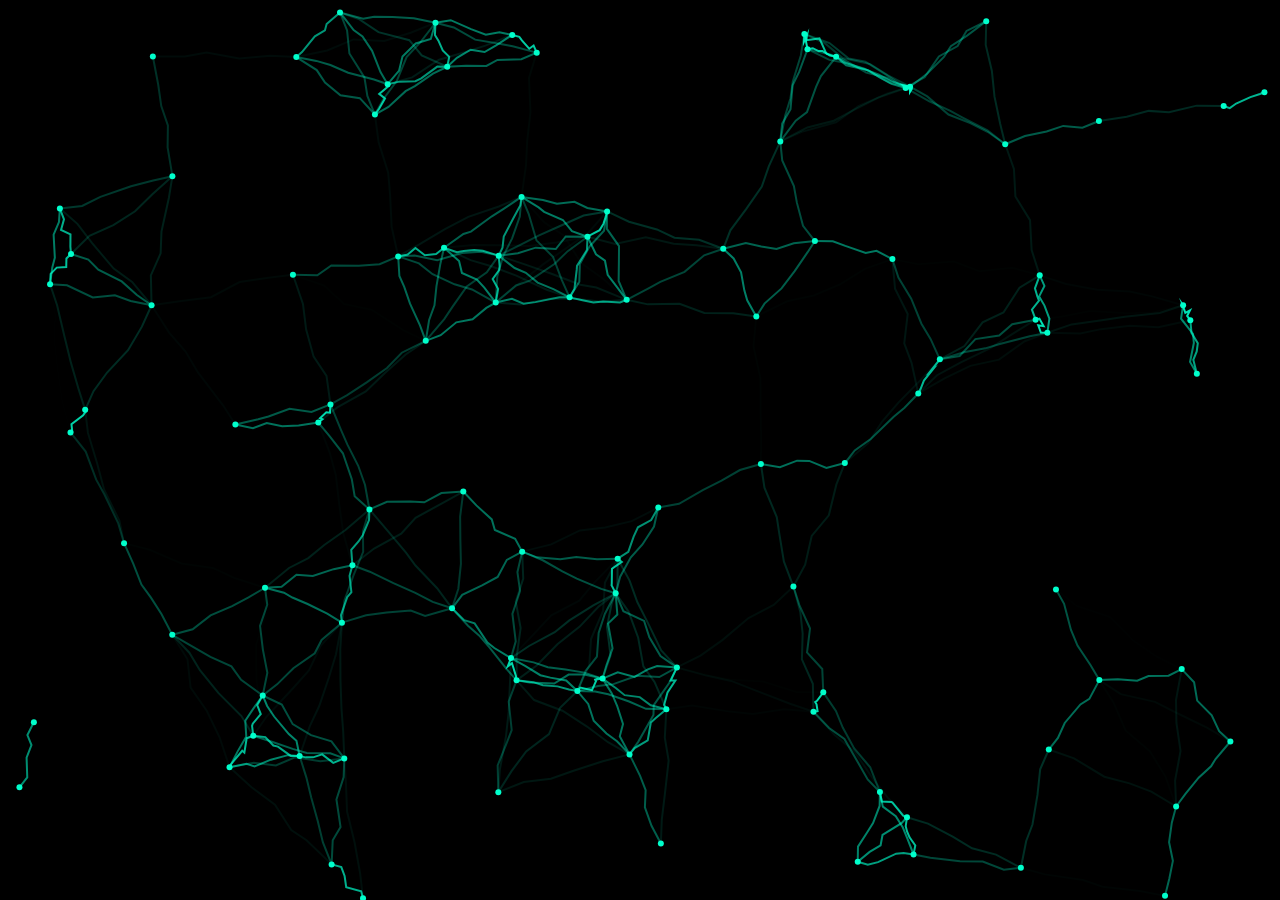
<file: lightning effect/index.html>
<!DOCTYPE html>
<html lang="en">
<head>
    <meta charset="UTF-8">
    <meta name="viewport" content="width=device-width, initial-scale=1.0">
    <title>Floating Dots with Electrical Sparks</title>
    <style>
        body, html {
            margin: 0;
            padding: 0;
            width: 100%;
            height: 100%;
            background: black;
            overflow: hidden;
        }
        canvas {
            display: block;
        }
    </style>
</head>
<body>
    <canvas id="particleCanvas"></canvas>
    <script>
        const canvas = document.getElementById("particleCanvas");
        const ctx = canvas.getContext("2d");
        
        canvas.width = window.innerWidth;
        canvas.height = window.innerHeight;
        
        let particles = [];
        const numParticles = 100;
        const maxDistance = 150;
        let mouse = { x: null, y: null, radius: 100 };
        
        class Particle {
            constructor() {
                this.x = Math.random() * canvas.width;
                this.y = Math.random() * canvas.height;
                this.vx = (Math.random() - 0.5) * 2;
                this.vy = (Math.random() - 0.5) * 2;
                this.size = 3;
            }
            
            move() {
                let dx = this.x - mouse.x;
                let dy = this.y - mouse.y;
                let distance = Math.sqrt(dx * dx + dy * dy);
                
                if (distance < mouse.radius) {
                    let angle = Math.atan2(dy, dx);
                    let force = (mouse.radius - distance) / mouse.radius;
                    let moveX = Math.cos(angle) * force * 5;
                    let moveY = Math.sin(angle) * force * 5;
                    this.vx += moveX;
                    this.vy += moveY;
                }
                
                this.x += this.vx;
                this.y += this.vy;
                
                this.vx *= 0.98; // Gradual velocity decay
                this.vy *= 0.98;
                
                if (this.x <= 0 || this.x >= canvas.width) this.vx *= -1;
                if (this.y <= 0 || this.y >= canvas.height) this.vy *= -1;
            }
            
            draw() {
                ctx.fillStyle = "#00ffcc";
                ctx.beginPath();
                ctx.arc(this.x, this.y, this.size, 0, Math.PI * 2);
                ctx.fill();
            }
        }
        
        function initParticles() {
            particles = [];
            for (let i = 0; i < numParticles; i++) {
                particles.push(new Particle());
            }
        }
        
        function drawConnections() {
            for (let i = 0; i < particles.length; i++) {
                for (let j = i + 1; j < particles.length; j++) {
                    let dx = particles[j].x - particles[i].x;
                    let dy = particles[j].y - particles[i].y;
                    let distance = Math.sqrt(dx * dx + dy * dy);
                    
                    if (distance < maxDistance) {
                        ctx.strokeStyle = `rgba(0, 255, 204, ${1 - distance / maxDistance})`;
                        ctx.lineWidth = 2;
                        ctx.beginPath();
                        ctx.moveTo(particles[i].x, particles[i].y);
                        
                        let steps = 5;
                        let prevX = particles[i].x;
                        let prevY = particles[i].y;
                        for (let k = 1; k < steps; k++) {
                            let t = k / steps;
                            let intermediateX = particles[i].x + dx * t + (Math.random() - 0.5) * 10;
                            let intermediateY = particles[i].y + dy * t + (Math.random() - 0.5) * 10;
                            ctx.lineTo(intermediateX, intermediateY);
                            prevX = intermediateX;
                            prevY = intermediateY;
                        }
                        
                        ctx.lineTo(particles[j].x, particles[j].y);
                        ctx.stroke();
                    }
                }
            }
        }
        
        function animate() {
            ctx.clearRect(0, 0, canvas.width, canvas.height);
            
            particles.forEach(particle => {
                particle.move();
                particle.draw();
            });
            
            drawConnections();
            requestAnimationFrame(animate);
        }
        
        window.addEventListener("mousemove", (event) => {
            mouse.x = event.x;
            mouse.y = event.y;
        });
        
        window.addEventListener("resize", () => {
            canvas.width = window.innerWidth;
            canvas.height = window.innerHeight;
            initParticles();
        });
        
        initParticles();
        animate();
    </script>
</body>
</html>
</file>
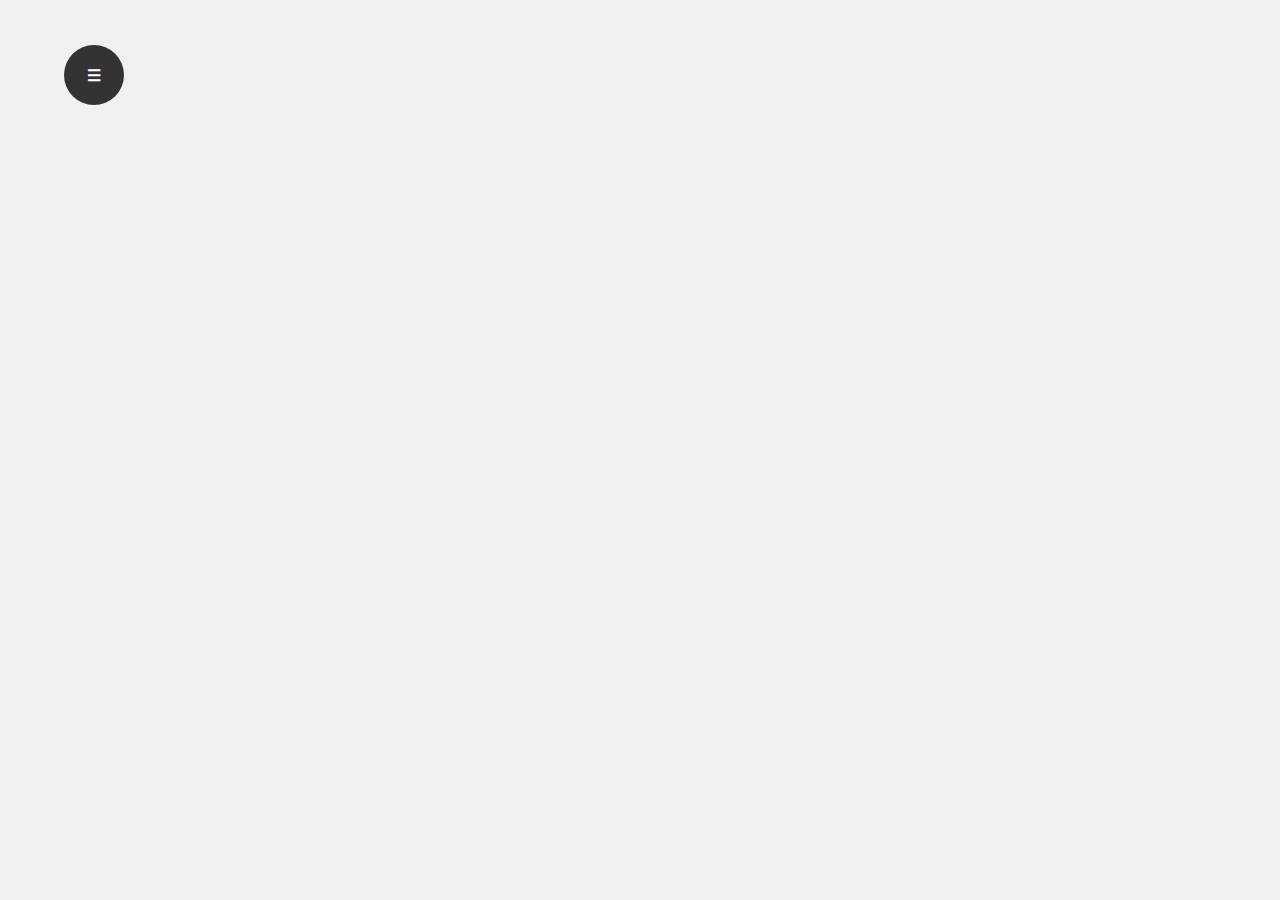
<file: music bar effect/index7.html>
<!DOCTYPE html>
<html lang="en">
<head>
    <meta charset="UTF-8">
    <meta name="viewport" content="width=device-width, initial-scale=1.0">
    <title>Floating Sidebar</title>
    <style>
        body {
            margin: 0;
            padding: 0;
            height: 100vh;
            background-color: #f0f0f0;
        }
        .sidebar {
            position: absolute;
            left: -100px;
            top: 50%;
            transform: translateY(-50%);
            display: flex;
            flex-direction: column;
            gap: 15px;
            transition: left 0.3s ease-in-out;
        }
        
        .toggle-button {
            position: absolute;
            left: 5%;
            top: 5%;
            width: 60px;
            height: 60px;
            background-color: #333;
            color: white;
            font-weight: bold;
            display: flex;
            align-items: center;
            justify-content: center;
            border-radius: 50%;
            cursor: pointer;
        }
        .toggle-button:hover{
            transform: scale(1.4);
            transition: transform 0.3s ease-in-out;
        }
        .bubble {
            width: 60px;
            height: 60px;
            display: flex;
            align-items: center;
            justify-content: center;
            border-radius: 50%;
            color: white;
            font-weight: bold;
            box-shadow: 2px 2px 10px rgba(0, 0, 0, 0.2);
            cursor: pointer;
            
        }
        .bubble:hover {
            transform: scale(1.4);
            transition: transform 0.3s ease-in-out;
        }

    </style>
</head>
<body>
    <div class="toggle-button" onclick="toggleSidebar()">☰</div>
    <div class="sidebar" id="sidebar">
        <div class="bubble">Home</div>
        <div class="bubble">About</div>
        <div class="bubble">Services</div>
        <div class="bubble">Portfolio</div>
        <div class="bubble">Contact</div>
    </div>

    <script>
        function toggleSidebar() {
            const sidebar = document.getElementById("sidebar");
            if (sidebar.style.left === "10px") {
                sidebar.style.left = "-100px";
            } else {
                sidebar.style.left = "10px";
            }
        }
    </script>
</body>
</html>
</file>
